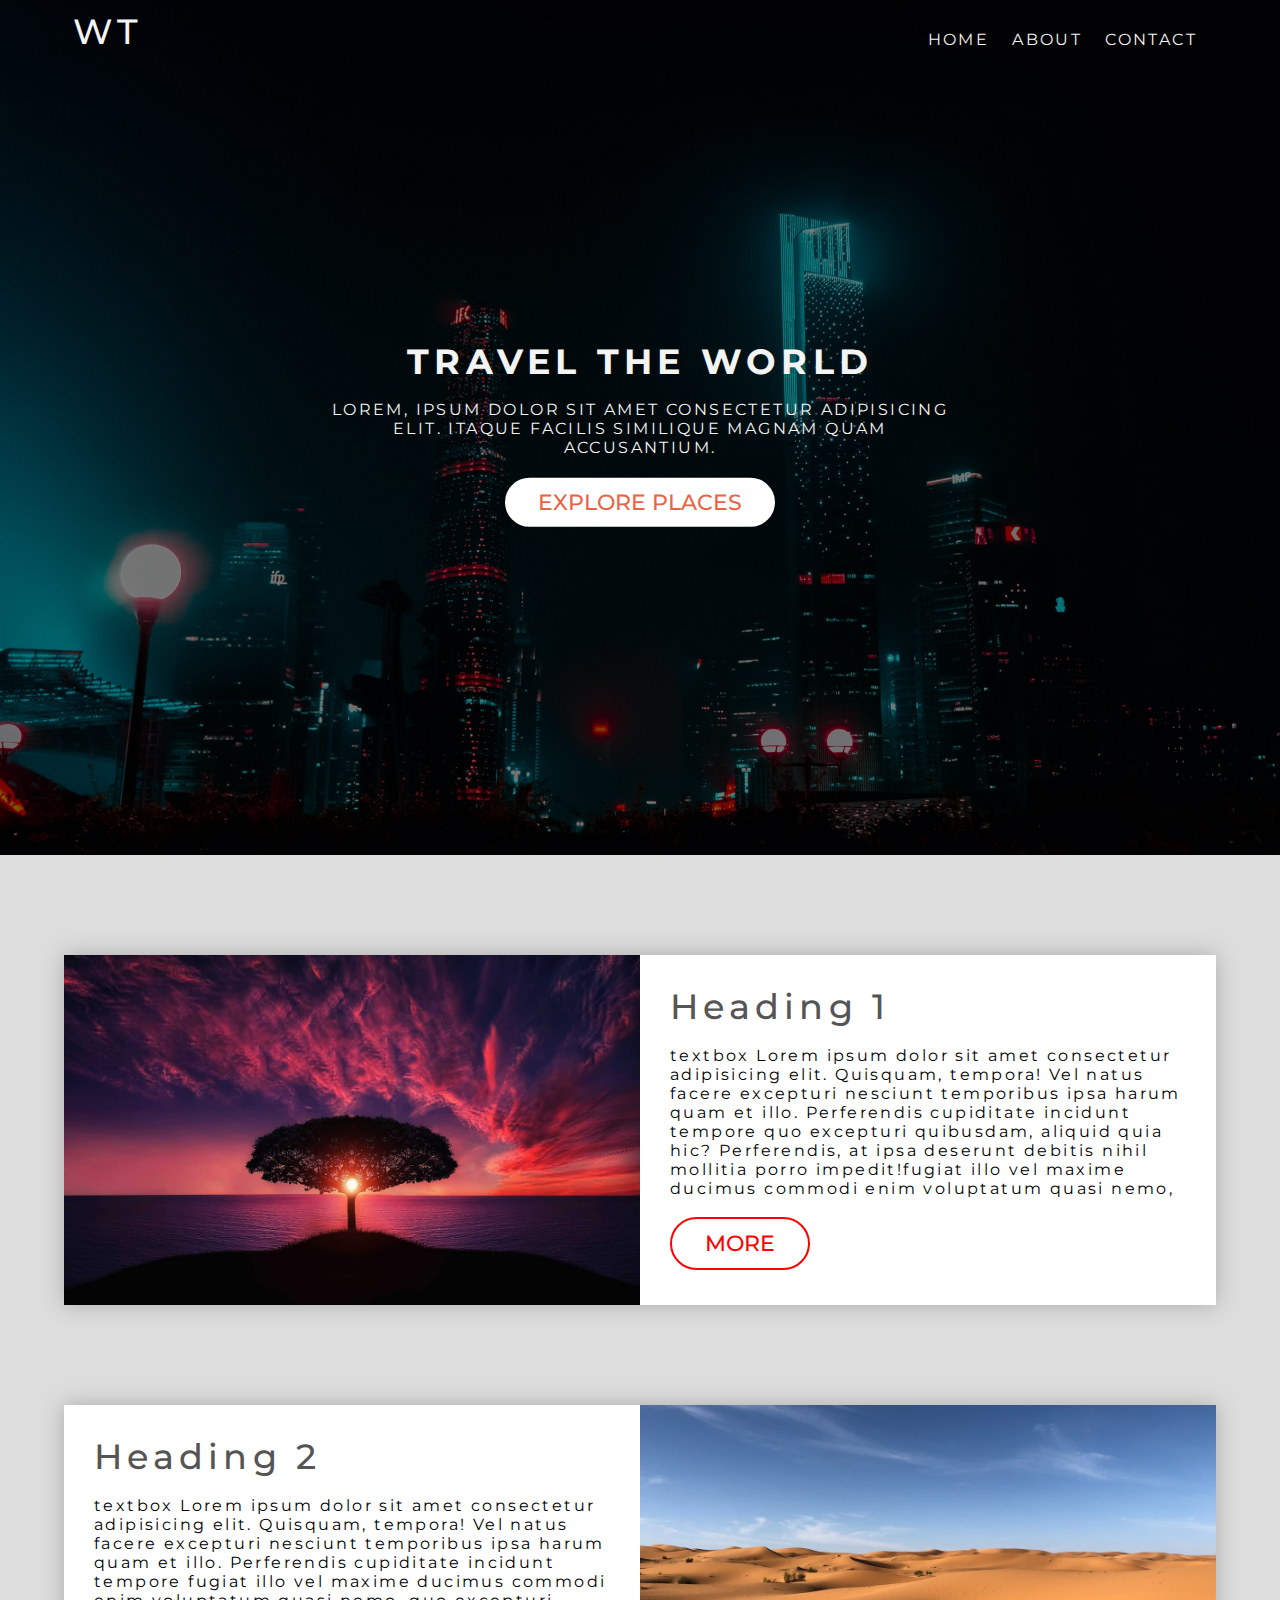
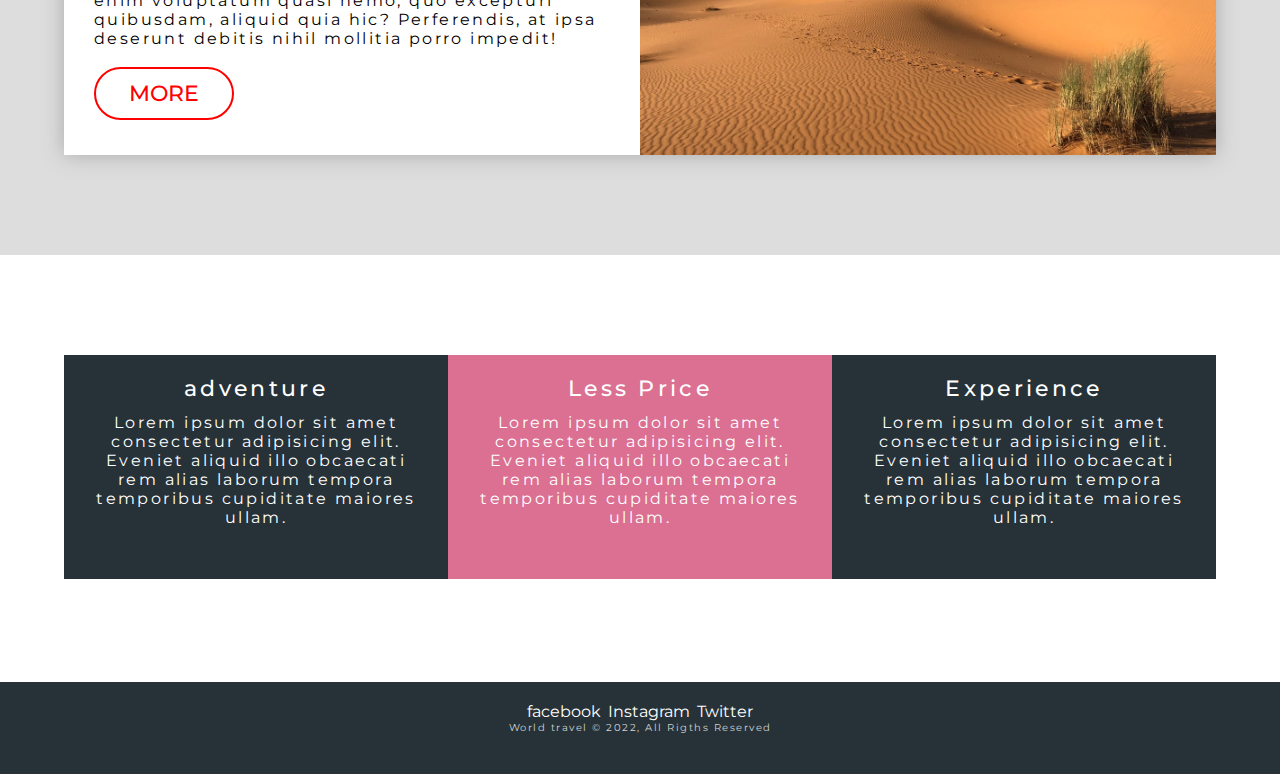
<file: index.html>
<!DOCTYPE html>
<html lang="en">
<head>
    <meta charset="UTF-8">
    <meta http-equiv="X-UA-Compatible" content="IE=edge">
    <meta name="viewport" content="width=device-width, initial-scale=1.0">
    <title>Travel Webpage</title>
    <link rel="stylesheet" href="./css/style.css">
</head>
<body>
    <header class="header">
    <nav class="nav-bar">
        <div class="container">
        <h1 class="logo lg-heading text-white">WT</h1>
        <ul class="nav-items">
            <li class="nav-item"><a href="index.html">Home</a></li>
            <li class="nav-item"><a href="about.html">About</a></li>
            <li class="nav-item"><a href="contact.html">Contact</a></li>
        </ul>
        </div>        
    </nav>

    <div class="header-content">
        <h1 class="lg-heading text-white">Travel the world</h1>
        <p class="text-white">Lorem, ipsum dolor sit amet consectetur adipisicing elit. Itaque facilis similique magnam quam accusantium.</p>
        <a href="#Explore-places" class="btn btn-primary text-red md-heading" >Explore places</a>
    </div>    
    </header>

    <section class="showcase" id="Explore-places">
        <div class="container">
            <div class="row row1">
                <div class="img-box">
                    <img src="./img/showcase-photo1.jpg" alt="showcase-photo1">
                </div>
                <div class="text-box">
                    <h2 class="lg-heading text-grey">Heading 1</h2>
                    <p>textbox Lorem ipsum dolor sit amet consectetur adipisicing elit. Quisquam, tempora! Vel natus facere excepturi nesciunt temporibus ipsa harum quam et illo. Perferendis cupiditate incidunt tempore quo excepturi quibusdam, aliquid quia hic? Perferendis, at ipsa deserunt debitis nihil mollitia porro impedit!fugiat illo vel maxime ducimus commodi enim voluptatum quasi nemo, 
                    </p>
                    <a href="./about.html" class="btn btn-secondary text-red md-heading" >More</a>
                </div>
            </div>
            <div class="row row2">
                <div class="img-box">
                    <img src="./img/showcase-photo2.jpg" alt="showcase-photo2">   
                </div>
                <div class="text-box">
                    <h2 class="lg-heading text-grey">Heading 2</h2>
                    <p>textbox Lorem ipsum dolor sit amet consectetur adipisicing elit. Quisquam, tempora! Vel natus facere excepturi nesciunt temporibus ipsa harum quam et illo. Perferendis cupiditate incidunt tempore fugiat illo vel maxime ducimus commodi enim voluptatum quasi nemo, quo excepturi quibusdam, aliquid quia hic? Perferendis, at ipsa deserunt debitis nihil mollitia porro impedit!
                    </p>
                    <a href="./about.html" class="btn btn-secondary text-red md-heading" >More</a>
                </div>
            </div>
        </div>
    </section>

    <section class="features">
        
        <div class="container">
            <div class="box-wrapper">
                <div class="box box-1">
                    <h2 class="md-heading">adventure</h2>
                    <p>Lorem ipsum dolor sit amet consectetur adipisicing elit. Eveniet aliquid illo obcaecati rem alias laborum tempora temporibus cupiditate maiores ullam.</p>
                </div>
                <div class="box box-2">
                    <h2 class="md-heading">Less Price</h2>
                    <p>Lorem ipsum dolor sit amet consectetur adipisicing elit. Eveniet aliquid illo obcaecati rem alias laborum tempora temporibus cupiditate maiores ullam.</p>
                </div>
                <div class="box box-3">
                    <h2 class="md-heading">Experience</h2>
                    <p>Lorem ipsum dolor sit amet consectetur adipisicing elit. Eveniet aliquid illo obcaecati rem alias laborum tempora temporibus cupiditate maiores ullam.</p>
                </div>
            </div>
        </div>      
    </section>

    <footer class="footer">
        <div class="social-media-links">
            <a href="#">facebook</a>
            <a href="#">Instagram</a>
            <a href="#">Twitter</a>
        </div>
        <p class="copy">World travel &copy; 2022, All Rigths Reserved</p>
    </footer>
</body>
</html>
</file>
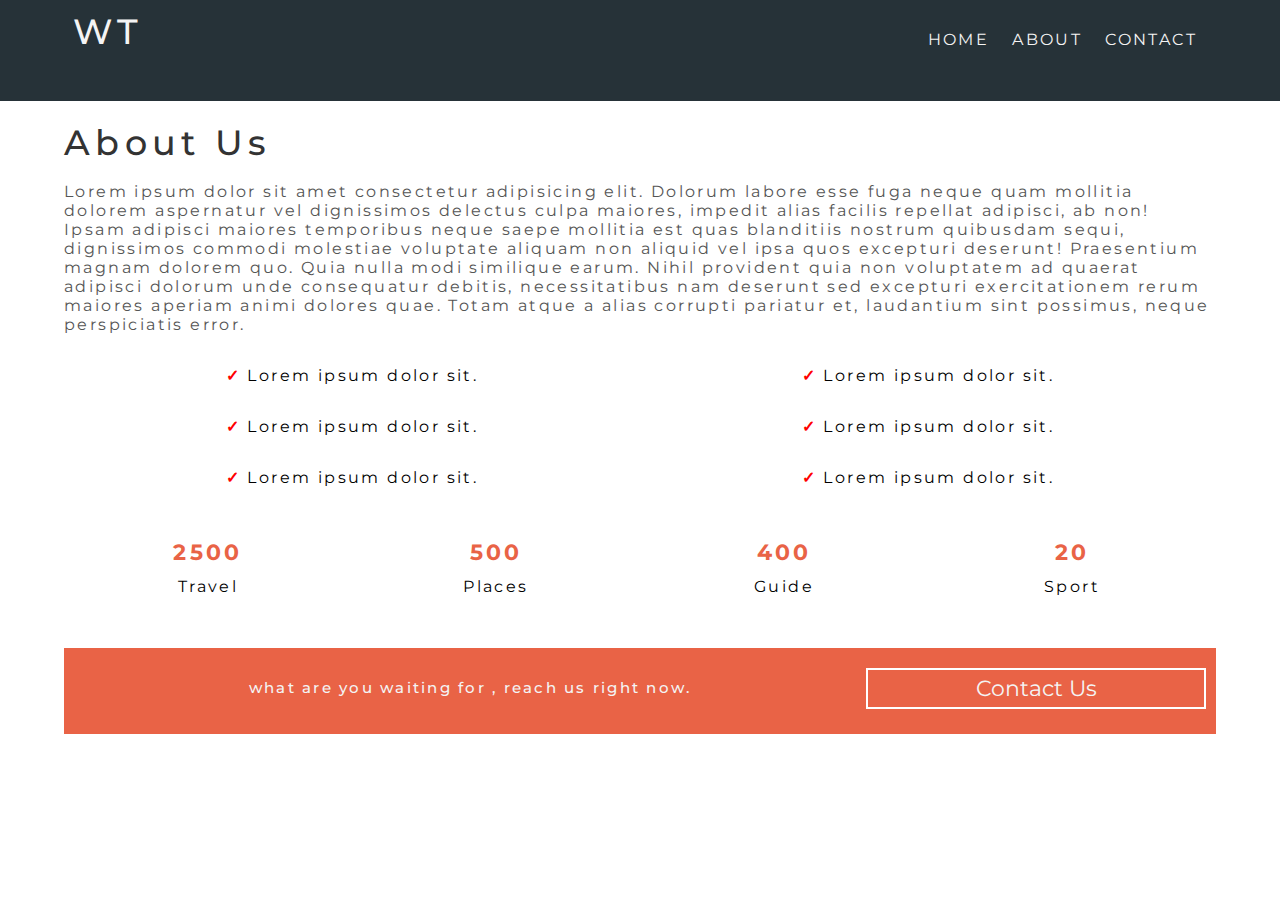
<file: about.html>
<!DOCTYPE html>
<html lang="en">
<head>
    <meta charset="UTF-8">
    <meta http-equiv="X-UA-Compatible" content="IE=edge">
    <meta name="viewport" content="width=device-width, initial-scale=1.0">
    <title>Travel Webpage</title>
    <link rel="stylesheet" href="./css/style.css">
</head>
<body>
    <nav class="nav-bar bg-dark">
        <div class="container">
        <h1 class="logo lg-heading text-white">WT</h1>
        <ul class="nav-items">
            <li class="nav-item"><a href="index.html">Home</a></li>
            <li class="nav-item"><a href="about.html">About</a></li>
            <li class="nav-item"><a href="contact.html">Contact</a></li>
        </ul>
        </div>        
    </nav>
    <section class="about">
        <div class="container">
            <h1 class=" lg-heading text-black border-bottom">About Us</h1>
            <p class="text-grey">Lorem ipsum dolor sit amet consectetur adipisicing elit. Dolorum labore esse fuga neque quam mollitia dolorem aspernatur vel dignissimos delectus culpa maiores, impedit alias facilis repellat adipisci, ab non! Ipsam adipisci maiores temporibus neque saepe mollitia est quas blanditiis nostrum quibusdam sequi, dignissimos commodi molestiae voluptate aliquam non aliquid vel ipsa quos excepturi deserunt! Praesentium magnam dolorem quo. Quia nulla modi similique earum. Nihil provident quia non voluptatem ad quaerat adipisci dolorum unde consequatur debitis, necessitatibus nam deserunt sed excepturi exercitationem rerum maiores aperiam animi dolores quae. Totam atque a alias corrupti pariatur et, laudantium sint possimus, neque perspiciatis error.
            </p>
            <div class="list">
                <div class="list1">
                    <ul>
                    <li>
                    Lorem ipsum dolor sit.
                    </li>
                    <li>
                    Lorem ipsum dolor sit.
                    </li>
                    <li>
                    Lorem ipsum dolor sit.
                    </li>
                </ul>
                </div>
                <div class="list2">
                    <ul>
                    <li>
                    Lorem ipsum dolor sit.
                    </li>
                    <li>
                    Lorem ipsum dolor sit.
                    </li>
                    <li>
                    Lorem ipsum dolor sit.
                    </li>
                </ul>
                </div>  
            </div>
            <div class="small-block">
                <div class="first">
                    <h2 class="text-red md-heading">2500</h2>
                    <p>Travel</p>
                </div>
                <div class="second">
                    <h2 class="text-red md-heading">500</h2>
                    <p>Places</p>
                </div>
                <div class="third">
                    <h2 class="text-red md-heading">400</h2>
                    <p>Guide</p>
                </div>
                <div class="fourth">
                    <h2 class="text-red md-heading">20</h2>
                    <p>Sport</p>
                </div>
            </div>

            <div class="next-page text-white">
                <div class="text-left">
                    <h2>what are you waiting for , reach us right now.</h2>
                </div>
                <div class="cont-right">
                    <a class="contact-bt text-white md-heading" href="./contact.html">Contact Us</a>
                </div>
            </div>
        </div>
</section>
</body>
</html>
</file>
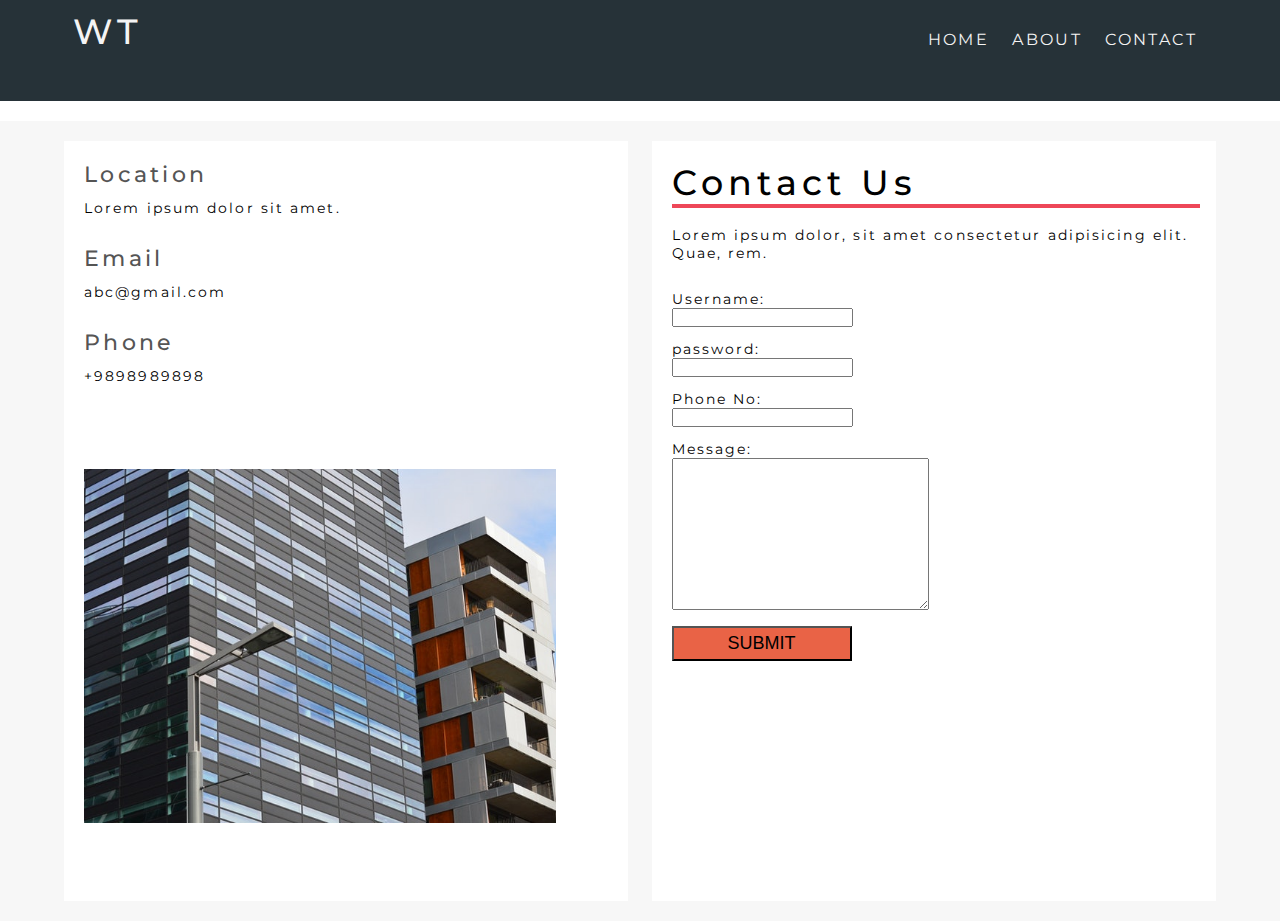
<file: contact.html>
<!DOCTYPE html>
<html lang="en">
<head>
    <meta charset="UTF-8">
    <meta http-equiv="X-UA-Compatible" content="IE=edge">
    <meta name="viewport" content="width=device-width, initial-scale=1.0">
    <title>Travel Webpage</title>
    <link rel="stylesheet" href="./css/style.css">
</head>
<body>
    <nav class="nav-bar bg-dark">
        <div class="container">
        <h1 class="logo lg-heading text-white">WT</h1>
        <ul class="nav-items">
            <li class="nav-item"><a href="index.html">Home</a></li>
            <li class="nav-item"><a href="about.html">About</a></li>
            <li class="nav-item"><a href="contact.html">Contact</a></li>
        </ul>
        </div>        
    </nav>

    <div class="contact-page">
    <section class="container">
            <div class="contact-us">
                <div class="contact-left">
                    <div class="top">
                        <h2 class="md-heading text-grey">Location</h2>
                        <p>Lorem ipsum dolor sit amet.</p>
                        <h2 class="md-heading text-grey">Email</h2>
                        <p>abc@gmail.com</p>
                        <h2 class="md-heading text-grey">Phone</h2>
                        <p>+9898989898</p>
                    </div>
                    <div class="bottom">
                        <img src="./img/company-img.jpg" alt="company-img">
                    </div>   
                </div>
                <div class="contact-right">
                    <h1 class="lg-heading">Contact Us</h1>
                    <p>Lorem ipsum dolor, sit amet consectetur adipisicing elit. Quae, rem.</p>
                    <form >
                        <label for="username">Username:</label><br><input type="text" id="username" name="username">
                        <br><br>

                        <label for="password">password:</label><br><input type="password" name="password" id="password">
                        <br><br>

                        <label for="phone">Phone No:</label><br>
                        <input type="Number" name="num" id="phone">
                        <br><br>
                        
                        <label for="message">Message:</label><br>
                        <textarea name="message" id="message" cols="30" rows="10"></textarea>
                        <br><br>
                        <button type="submit" class="form-btn">submit</button>
                    </form>
                </div>
            </div>
    </section>
    </div>
</body>
</html>
</file>
<file: css/style.css>
@import url('https://fonts.googleapis.com/css2?family=Montserrat:wght@300;400;500;700&display=swap');

*{
    margin: 0;
    padding: 0;
    box-sizing: border-box;
}

/* ######html element styling##### */

html{
    font-size: 62.5%;
}

ul li{
    list-style: none;
}

a{
    font-size: 1.6rem;
    text-decoration: none;
}

p,li{
    font-size: 1.6rem;
    /* em unit always multiplies of font size */
    margin-bottom: 2em;
    letter-spacing: 0.15em;
}

h1 , h2 , h3{
    margin-bottom: 0.5em;
    letter-spacing: 0.15em;
    font-weight: 500;
}

/* ############# utility classes ############## */

.container{
    max-width: 1200px;
    width: 90%;
    margin: 0 auto;
}

.lg-heading{
    font-size: 3.5rem;
}

.md-heading{
    font-size: 2.2rem;
}

.text-red{
    color: #e96346;
}

.text-white{
    color: #f4f4f4;
}

.text-black{
    color: #333;
}

.text-grey{
    color: #555;
}

.btn{
    display: inline;
    padding: 0.5em 1.5em;
    font-weight: 500;
    text-transform: uppercase;
    margin: 2em 0;
}

.btn:hover{
    background-color: lightblue;
}

.btn-primary{
    background-color: white;
    border-radius: 10em;
}

.btn-secondary{
    border: 2px solid red;
    color: red;
    background-color: white;
    border-radius: 1.5em;
}

.bg-dark{
    background-color: #263238;
}

/* ################################# */
body{
    font-family: 'Montserrat', sans-serif;
}

header{
    position: relative;
    height: 95vh;
    /* to make the background little dark using linear gradient*/ 
    background: linear-gradient(rgb(0,0,0,0.5),rgb(0,0,0,0.5)) , url("../img/header-image.jpg");
    /* to fixed from center */
    background-position: center;
    /* background cover will the  resize the image to cover entire container even if it need to be stretch */
    background-size: cover;
    background-repeat: no-repeat;
}

.nav-bar{ 
    padding: 1rem;
}

.nav-bar .logo{
    float: left;
}

.nav-bar .nav-items{
    float: right;
    margin-top: 1rem;
}
.nav-bar .nav-item{
    display: inline-block;
    padding: 1rem;
    text-transform: uppercase;
}


.nav-bar a:link,
.nav-bar a:visited{
    color: #f4f4f4;
}

.nav-bar a{
    padding-bottom: 0.3rem;
}

.nav-bar a:hover{
    border-bottom: 1px solid white;
}

.nav-bar::after{
    content: "";
    display: block;
    clear: both;
}

/* #######header content stylying####### */

.header-content{
    position: absolute;
    top: 50%;
    left: 50%;
    transform: translate(-50% , -50% );
    text-align: center;
}

.header-content h1{
    text-transform: uppercase;
    font-weight: 700;
}

.header-content p{
    text-transform: uppercase;
}

/* ################## Showcase section styling############## */

.showcase{
    background: #ddd;
    padding: 10em 0;
}

.row{
    height: 350px;
    background: #fff;
    box-shadow: 0px 0px 20px 0 #aaa;
}

.row1{
    margin-bottom: 10em;
}


.row1 .img-box , .row2 .text-box{
    float: left;
    width: 50%;
}

.row1 .text-box, .row2 .img-box{
    float: right;
    width: 50%;
}
.row .img-box{
    height: 100%;
}
.row  .text-box{
    height: 100%;
    padding: 3rem;
}

.row .img-box img{
    display: inline-block;
    width: 100%;
    height: 100%;
    object-fit: cover;
}

.row::after{
    content: "";
    display: none;
    clear: both;
}


/* ####### features container###### */
.features{
    padding: 10rem 0;
}

.box{
width: 33.3333%;
float: left;
padding: 2rem;
text-align: center;
}

.box-wrapper{
    display: inline-block;
}

.box-wrapper::after{
    content: "";
    display: none;
    clear: both;
}

.box-1 , .box-3{
    background-color: #263238;
    color: white;
}

.box-2{
    background-color: palevioletred;
    color: white;
}

.footer{
    padding: 2rem;
    text-align: center;
    background-color: #263238;
}

.footer a{
    margin: 2px;
    text-decoration: none;
    color: white;
}

.footer .copy{
    font-size: 1rem;
    color: lightgray;
}


/* ########### About Us############# */

.about{
    padding: 2em 0;
}

.list::after{
    content: "";
    display: block;
    clear: both;
}
.list{
    text-align: center;
    margin-top: 2rem;
}

.list1{
    float: left;
    width: 50%;  
}

.list2{
    float: right;
    width: 50%;
    }

.list li::before{
    content: '\2713';
    color: red;
    font-weight: bold;

}

.small-block h2{
    font-weight: bold;
}

.small-block .first{
    float: left;
    box-sizing: border-box;
    width: 25%;
    text-align: center;
    padding: 2em 0;
}

.small-block .second{
    float: left;
    box-sizing: border-box;
    width: 25%;
    text-align: center;
    padding: 2em 0;
}

.small-block .third{
    float: left;
    box-sizing: border-box;
    width: 25%;
    text-align: center;
    padding: 2em 0;
}

.small-block .fourth{
    float: left;
    box-sizing: border-box;
    width: 25%;
    text-align: center;
    padding: 2em 0;
}

.small-block::after{
    content: "";
    display: block;
    clear: both;
}

/* ##########next page####### */

.next-page{
    background: #e96346;
    text-align: center;
    padding: 1rem;
}

.next-page .text-left{
    float: left;
    width: 70%;
    padding: 1em 0;
    margin: 10px 0;
}

.next-page .cont-right{
    text-decoration: none;
    float: right;
    width: 30%;
    border: 2px solid white;
    padding: 0.5em 0;
    margin: 10px 0 ;
}

.next-page::after{
    content: "";
    display: block;
    clear: both;
}

/* #######contact-us page ######## */

.contact-page{
    background: #f7f7f7;
}

.contact-us{
    padding: 2em 0;
    margin-top: 2em;
}
.contact-us p,label{
    font-size: 1.4rem;
    /* em unit always multiplies of font size */
    margin-bottom: 2em;
    letter-spacing: 0.15em;
}

.contact-us .contact-left{
    height: 760px;
    width: 49%;
    float: left;
    padding: 2em;
    background: white;
}

.contact-us .contact-left .top{
    height: 40%;
    margin-bottom: 20px;
}

.contact-us .contact-left .bottom img{
    height: 60%;
    box-sizing: border-box;
    display: inline-block;
    object-fit: cover;
    width: 90%;
}

.contact-us .contact-left::after{
    content: "";
    display: block;
    clear: both;
}

.contact-us .contact-right{
    height: 760px;
    width: 49%;
    float: right;
    padding: 2em;
    background: white;
}

.contact-us::after{
    content: "";
    display: block;
    clear: both;
}

.contact-right h1::after{
    content: "";
    display: block;
    border: 2px solid #ee4758;
    width: 100%;
}

.form-btn{
    display: block;
    padding: 0.5rem 3em;
    font-size: 1.8rem;
    text-transform: uppercase;
    background: #e96346;
}
</file>
